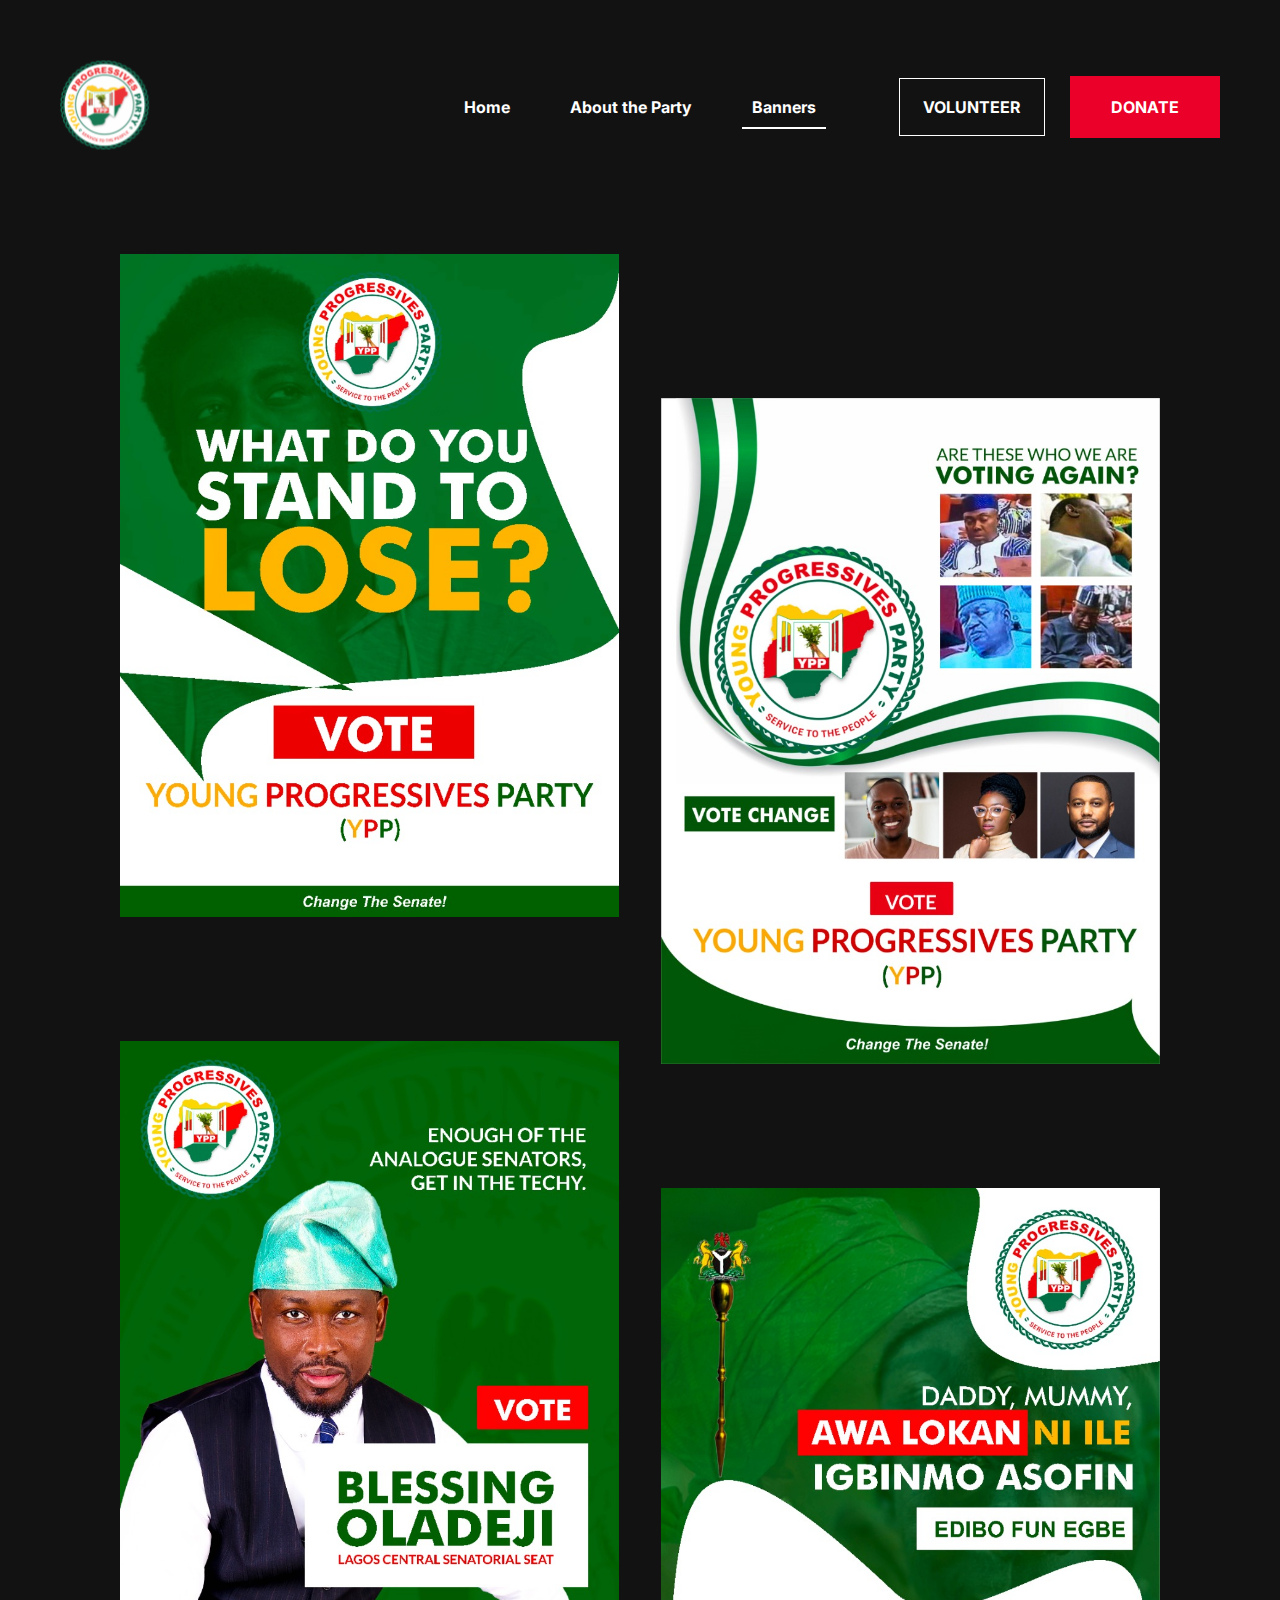
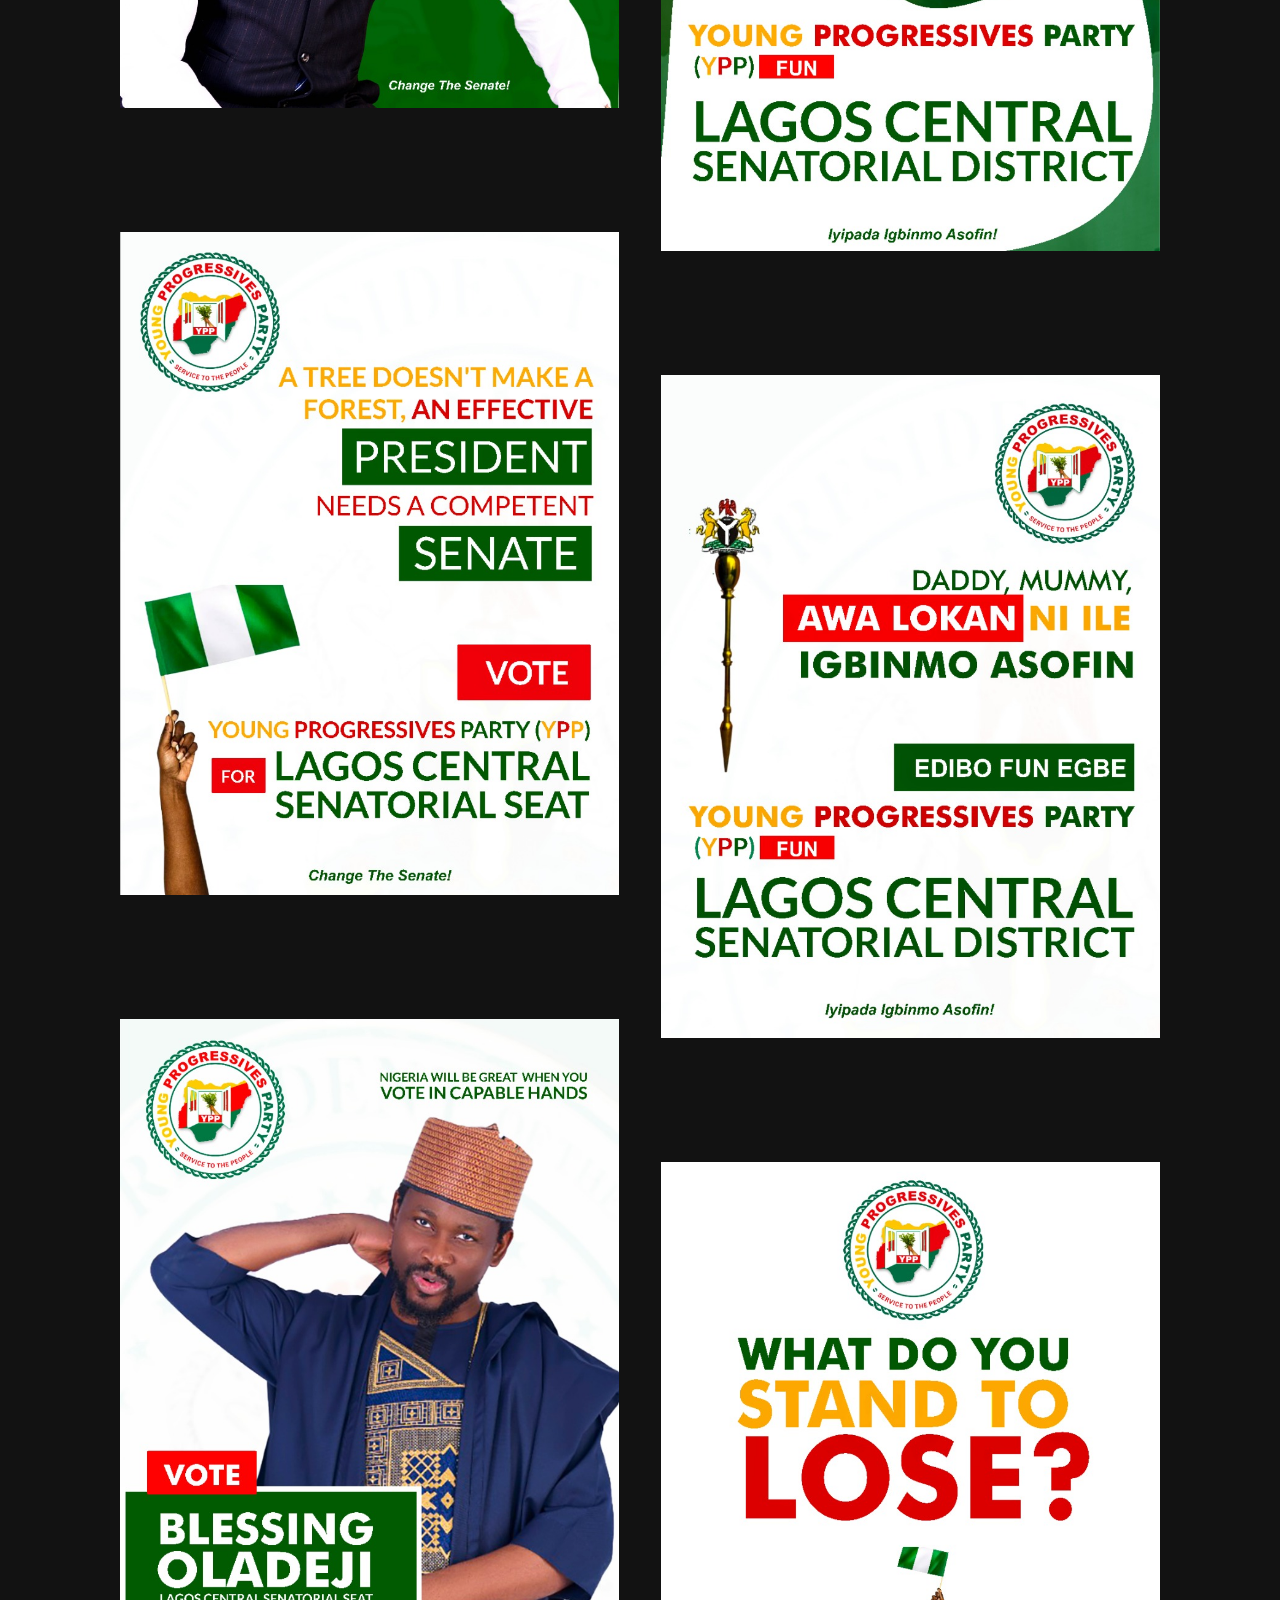
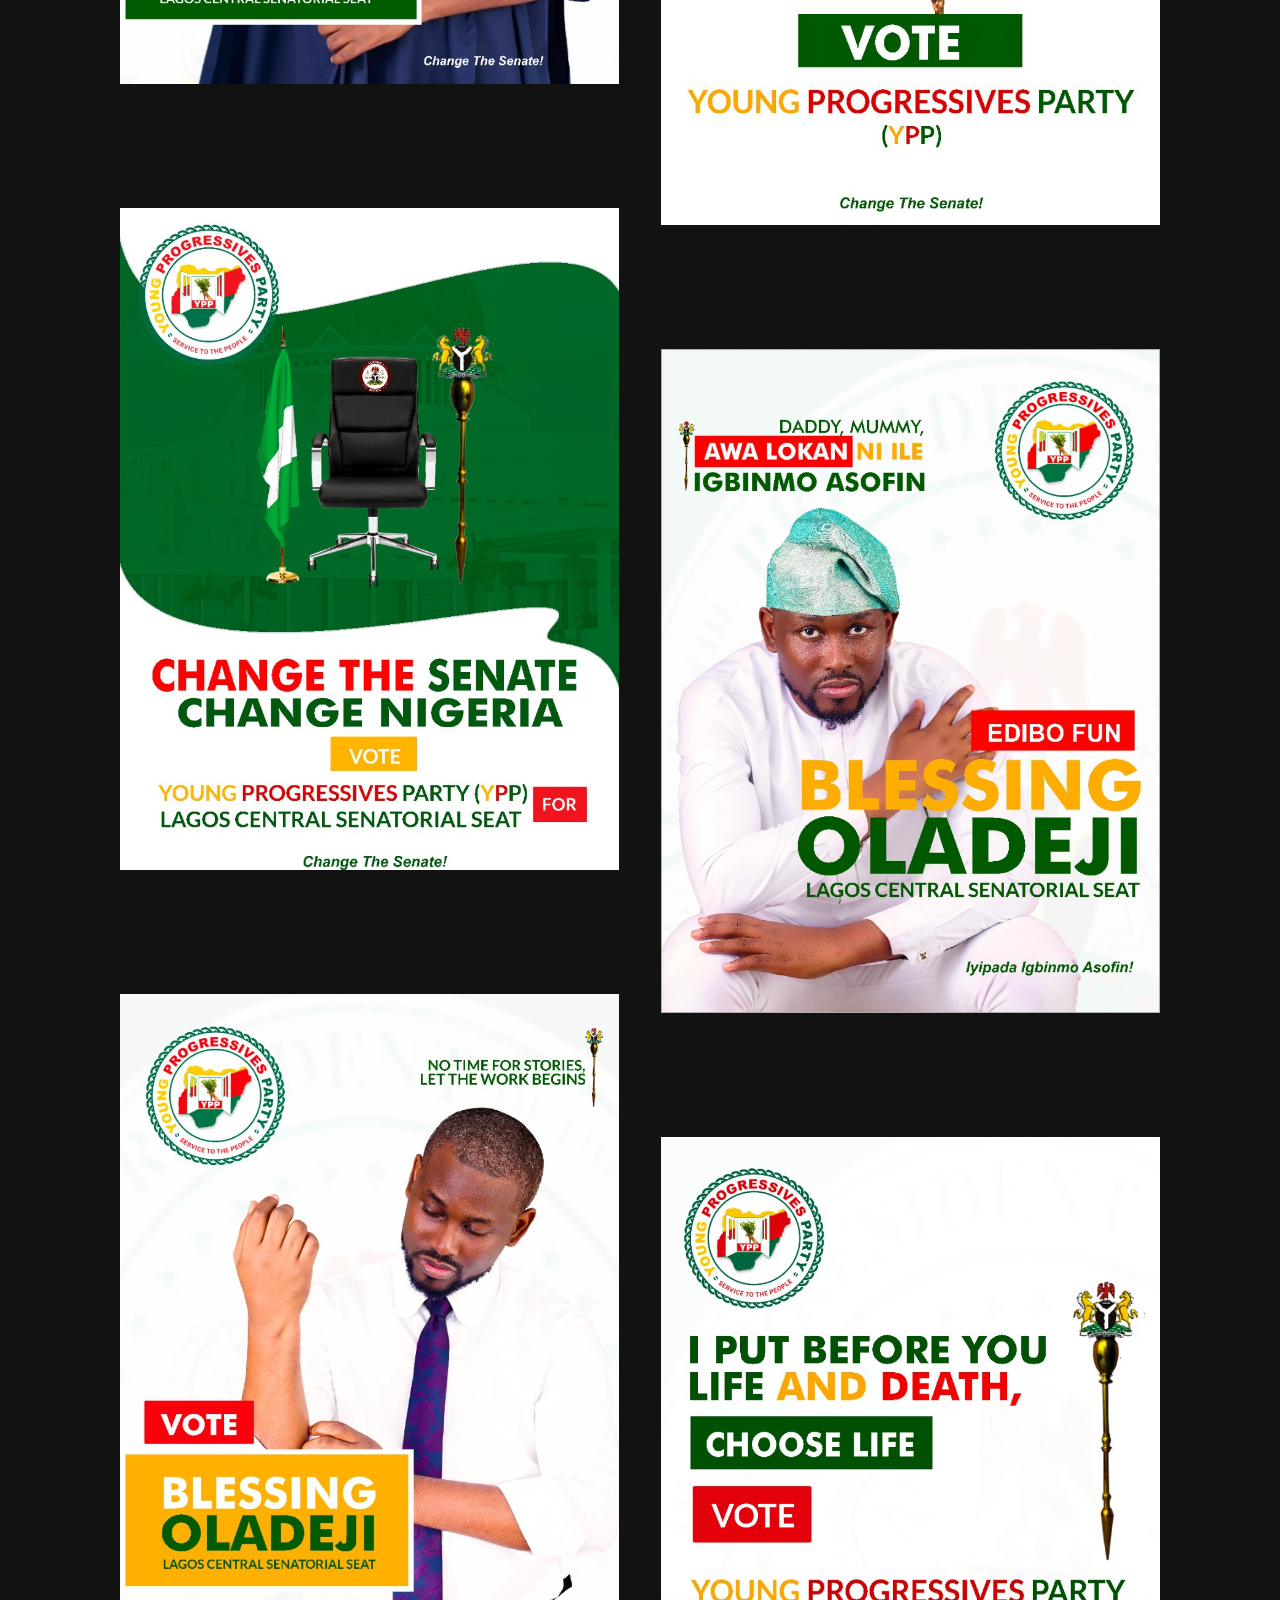
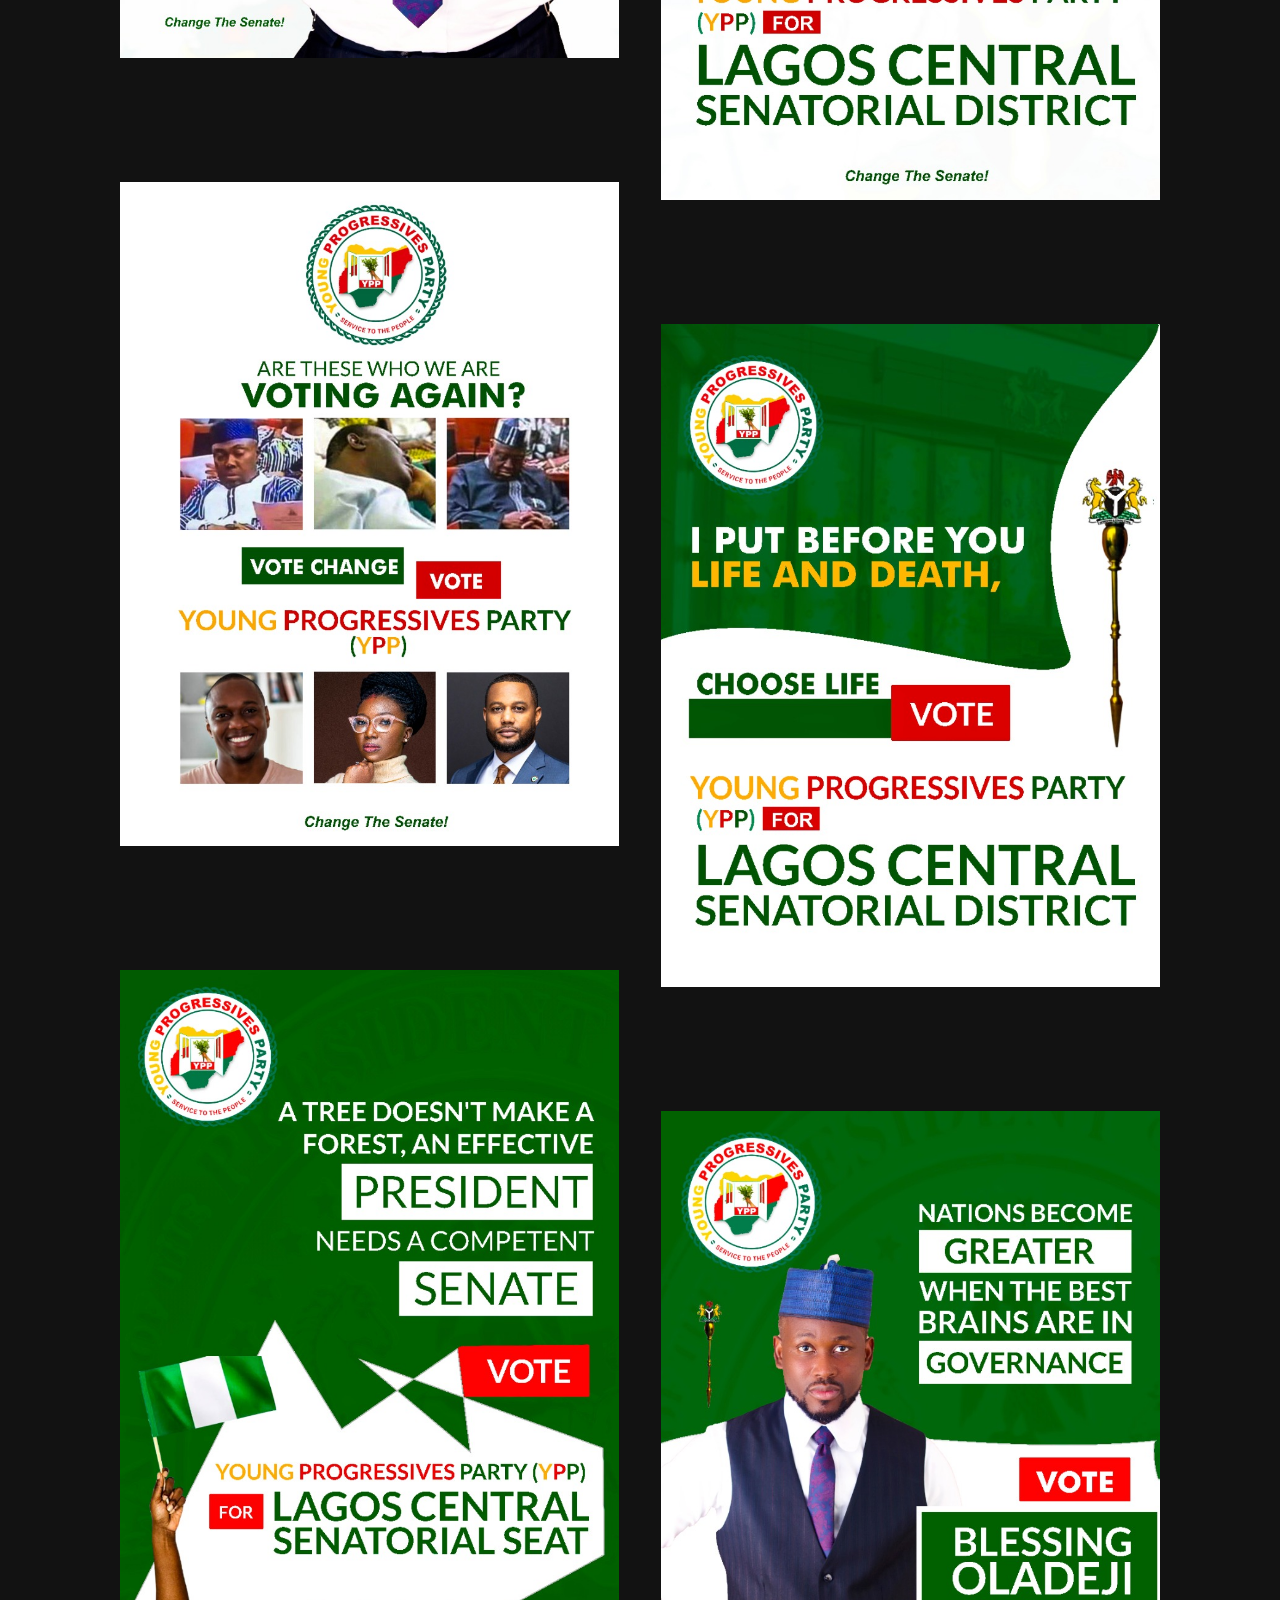
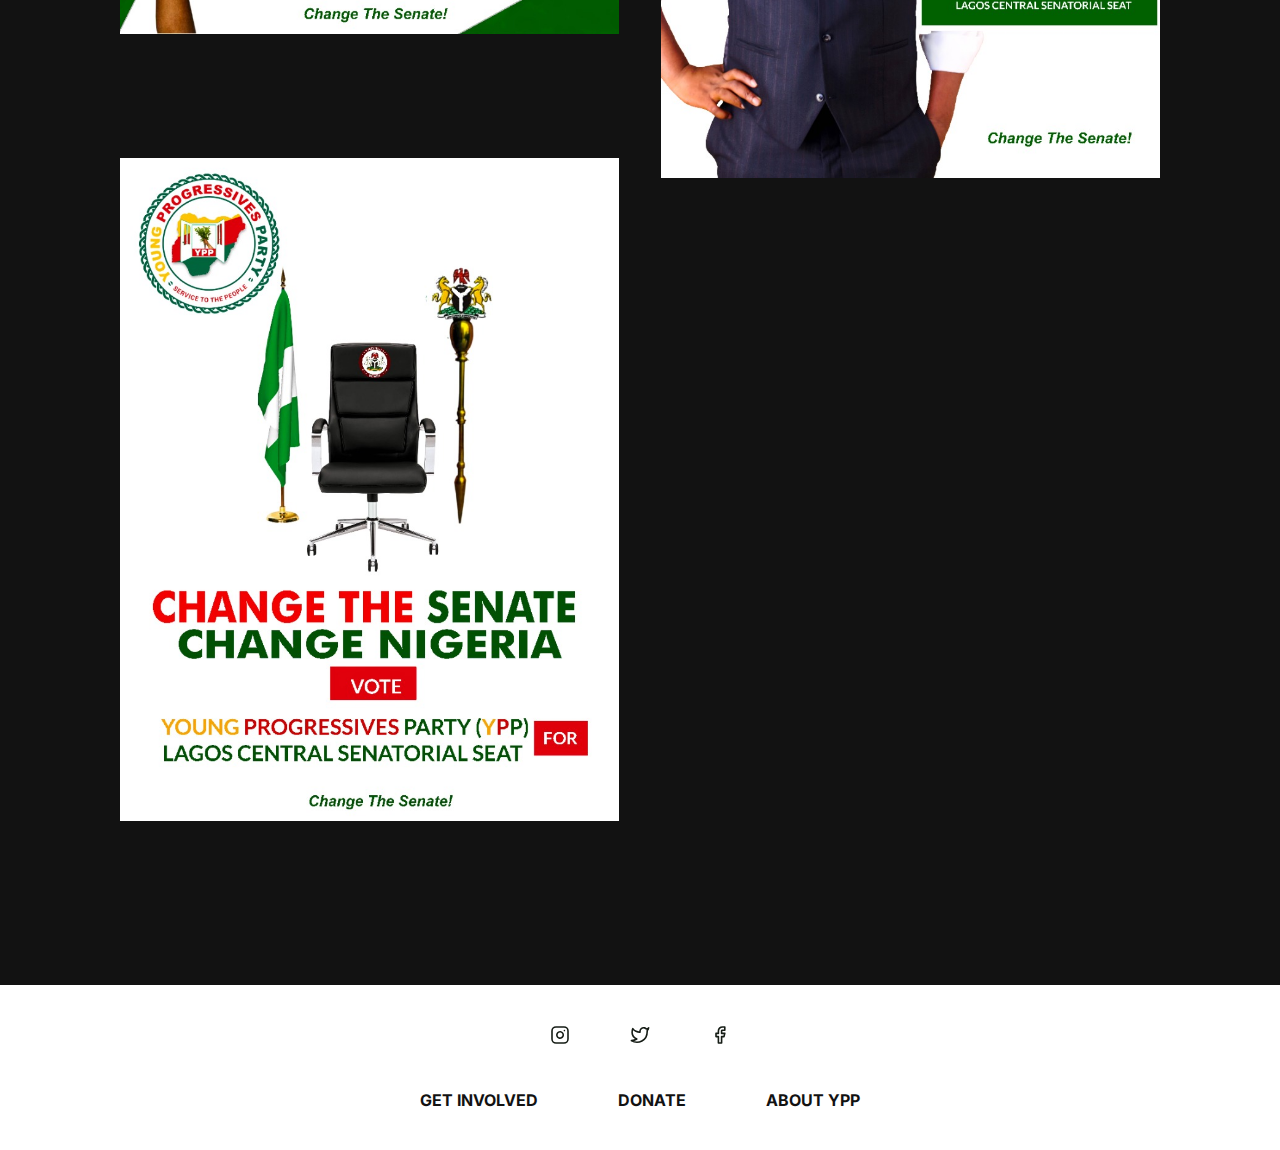
<file: banners.html>
<!DOCTYPE html>
<html lang="en">
  <head>
    <meta charset="UTF-8" />
    <meta http-equiv="X-UA-Compatible" content="IE=edge" />
    <meta name="viewport" content="width=device-width, initial-scale=1.0" />
    <title>Political Website</title>
    <link rel="preconnect" href="https://fonts.googleapis.com" />
    <link rel="preconnect" href="https://fonts.gstatic.com" crossorigin />
    <link
      href="https://fonts.googleapis.com/css2?family=
                            Inter:wght@300;400;500;600;700;800;900&family=Poppins:wght@400;500;600;700;800;900&display=swap"
      rel="stylesheet"
    />
    <link
      rel="stylesheet"
      href="https://cdnjs.cloudflare.com/ajax/libs/font-awesome/4.7.0/css/font-awesome.min.css"
    />
    <link rel="stylesheet" href="./footer.css" />
    <link href="header.css" rel="stylesheet" type="text/css" />
    <link rel="stylesheet" href="./gallery.css" />
    <link rel="stylesheet" href="./globals.css" />
  </head>
  <body>
    <header id="head">
      <nav>
        <a href="/"><img src="./images/party logo.svg" alt="YPP" /></a>

        <div class="words" id="wordlinks">
          <a class="nav-link" href="/">Home</a>
          <a class="nav-link" href="#">About the Party </a>
          <a class="nav-link current" href="./banners.html">Banners</a>
          <button class="volunteerbtn">Volunteer</button>
        </div>

        <div class="icons">
          <button class="volunteerbtn btn">Volunteer</button>
          <a href="https://paystack.com/pay/ypp-collection" target="_blank">
            <button type="submit " class="btn">Donate</button>
          </a>
          <button class="menu-btn open">
            <img src="./icons/menu.svg" alt="Open menu" />
          </button>
        </div>

        <section class="dropdown">
          <button class="menu-btn close">
            <img src="./icons/Close.svg" alt="Close menu" />
          </button>
          <a class="dropdown-link current" href="/">Home</a>
          <a class="dropdown-link" href="#">About the Party </a>
          <a class="dropdown-link" href="./banners.html">Banners</a>
          <button class="volunteerbtn btn">Volunteer</button>
          <a
            href="https://paystack.com/pay/ypp-collection"
            target="_blank"
            class="donate-btn"
          >
            <button class="btn">Donate</button>
          </a>
        </section>
      </nav>
    </header>

    <section class="banners">
      <div class="left">
        <img src="./images/gallery/1.jpeg" alt="Banner" />
        <img src="./images/gallery/15.jpeg" alt="Banner" />
        <img src="./images/gallery/5.jpeg" alt="Banner" />
        <img src="./images/gallery/17.jpeg" alt="Banner" />
        <img src="./images/gallery/3.jpeg" alt="Banner" />
        <img src="./images/gallery/16.jpeg" alt="Banner" />
        <img src="./images/gallery/7.jpeg" alt="Banner" />
        <img src="./images/gallery/9.jpeg" alt="Banner" />
        <img src="./images/gallery/11.jpeg" alt="Banner" />
      </div>
      <div class="right">
        <img src="./images/gallery/2.jpeg" alt="" />
        <img src="./images/gallery/4.jpeg" alt="Banner" />
        <img src="./images/gallery/6.jpeg" alt="Banner" />
        <img src="./images/gallery/8.jpeg" alt="Banner" />
        <img src="./images/gallery/18.jpeg" alt="Banner" />
        <img src="./images/gallery/12.jpeg" alt="Banner" />
        <img src="./images/gallery/10.jpeg" alt="Banner" />
        <img src="./images/gallery/19.jpeg" alt="Banner" />
      </div>
    </section>

    <footer>
      <div class="socials">
        <img src="./icons/instagram green.svg" alt="instagramicon" />
        <img src="./icons/twitter green.svg" alt="twittericon" />
        <img src="./icons/facebook  green.svg" alt="facbookicon" />
      </div>

      <div class="endtexts">
        <p>GET INVOLVED</p>
        <p>DONATE</p>
        <p>ABOUT YPP</p>
      </div>
    </footer>

    <script src="./script.js"></script>
  </body>
</html>
</file>
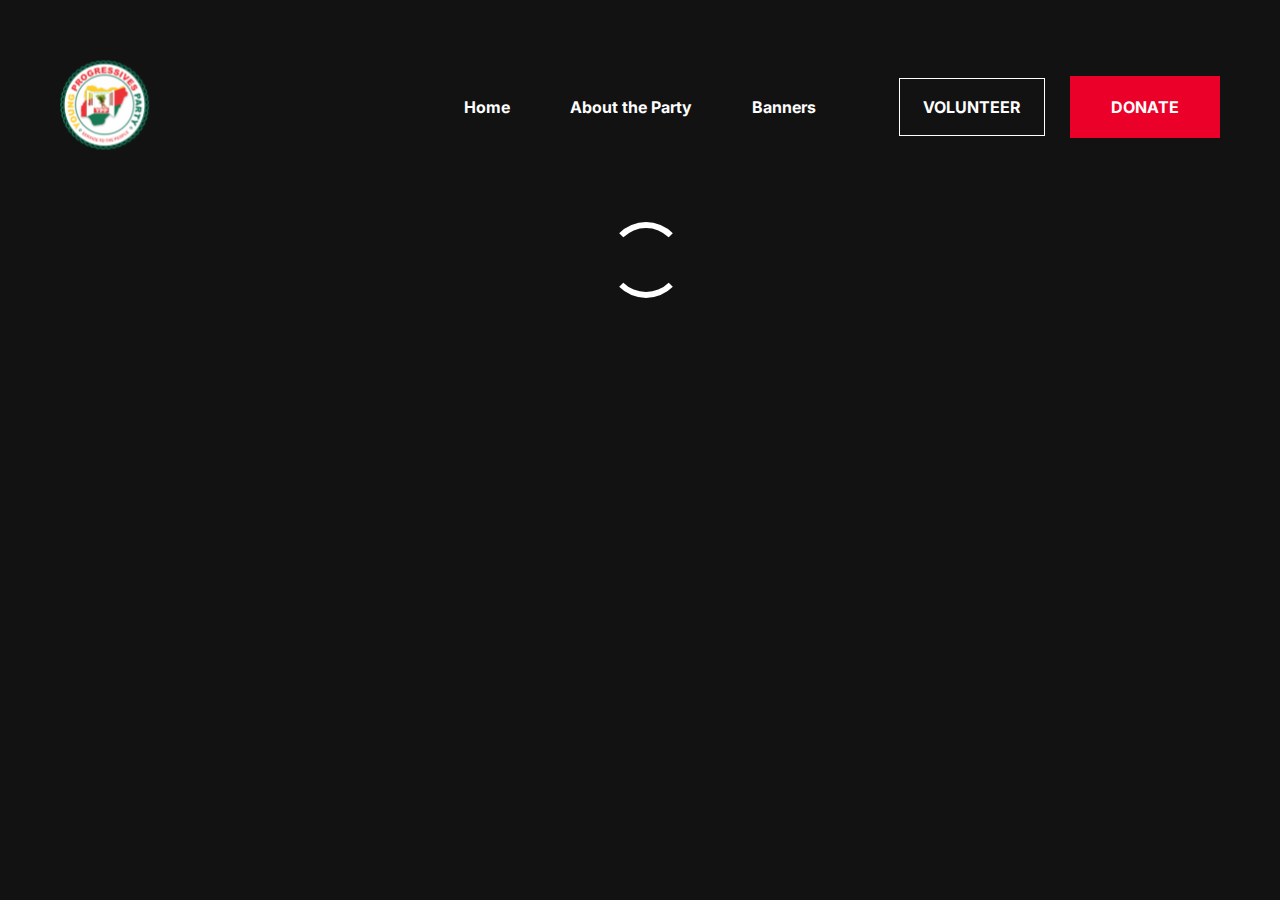
<file: donations.html>
<!DOCTYPE html>
<html lang="en">
  <head>
    <meta charset="UTF-8" />
    <meta http-equiv="X-UA-Compatible" content="IE=edge" />
    <meta name="viewport" content="width=device-width, initial-scale=1.0" />
    <title>Political Website</title>
    <link rel="preconnect" href="https://fonts.googleapis.com" />
    <link rel="preconnect" href="https://fonts.gstatic.com" crossorigin />
    <link
      href="https://fonts.googleapis.com/css2?family=Inter:wght@300;400;500;600&family=Poppins:ital,wght@0,600;0,700;0,800;1,700&display=swap"
      rel="stylesheet"
    />
    <link
      rel="stylesheet"
      href="https://cdnjs.cloudflare.com/ajax/libs/font-awesome/4.7.0/css/font-awesome.min.css"
    />
    <link rel="stylesheet" href="./css/footer.css" />
    <link href="./css/header.css" rel="stylesheet" type="text/css" />
    <link rel="stylesheet" href="./css/gallery.css" />
    <link rel="stylesheet" href="./css/globals.css" />
    <link rel="stylesheet" href="./css/donations.css" />
  </head>
  <body>
    <header id="head">
      <nav>
        <a href="/"><img src="./images/party logo.svg" alt="YPP" /></a>

        <div class="words" id="wordlinks">
          <a class="nav-link" href="/">Home</a>
          <a class="nav-link" href="#">About the Party </a>
          <a class="nav-link" href="./banners.html">Banners</a>
          <button class="volunteerbtn">Volunteer</button>
        </div>

        <div class="icons">
          <button class="volunteerbtn btn">Volunteer</button>
          <a
            href="https://paystack.com/pay/ypp-lagos-central-donation_test_1657802359644"
            target="_blank"
          >
            <button type="submit " class="btn">Donate</button>
          </a>
          <button class="menu-btn open">
            <img src="./icons/menu.svg" alt="Open menu" />
          </button>
        </div>

        <section class="dropdown">
          <button class="menu-btn close">
            <img src="./icons/Close.svg" alt="Close menu" />
          </button>
          <a class="dropdown-link" href="/">Home</a>
          <a class="dropdown-link" href="#">About the Party </a>
          <a class="dropdown-link" href="./banners.html">Banners</a>
          <button class="volunteerbtn btn">Volunteer</button>
          <a
            href="https://paystack.com/pay/ypp-lagos-central-donation_test_1657802359644"
            target="_blank"
            class="donate-btn"
          >
            <button class="btn">Donate</button>
          </a>
        </section>
      </nav>
    </header>
    <div class="loading">
      <div class="lds-dual-ring"></div>
    </div>
    <section class="donations-container">
      <h3 class="donate-header">Donation history</h3>
      <p class="donations-count"></p>

      <table class="donations-table">
        <thead>
          <tr>
            <th>Name</th>
            <th>Amount</th>
            <th>Bank</th>
            <th>Channel</th>
            <th>Date</th>
          </tr>
        </thead>
        <tbody></tbody>
      </table>
    </section>

    <footer>
      <div class="socials">
        <img src="./icons/instagram green.svg" alt="instagramicon" />
        <img src="./icons/twitter green.svg" alt="twittericon" />
        <img src="./icons/facebook  green.svg" alt="facbookicon" />
      </div>

      <div class="endtexts">
        <p>GET INVOLVED</p>
        <p>DONATE</p>
        <p>ABOUT YPP</p>
      </div>
    </footer>

    <script src="./js/script.js" type="module"></script>
    <script src="./js/donations.js" type="module"></script>
  </body>
</html>
</file>
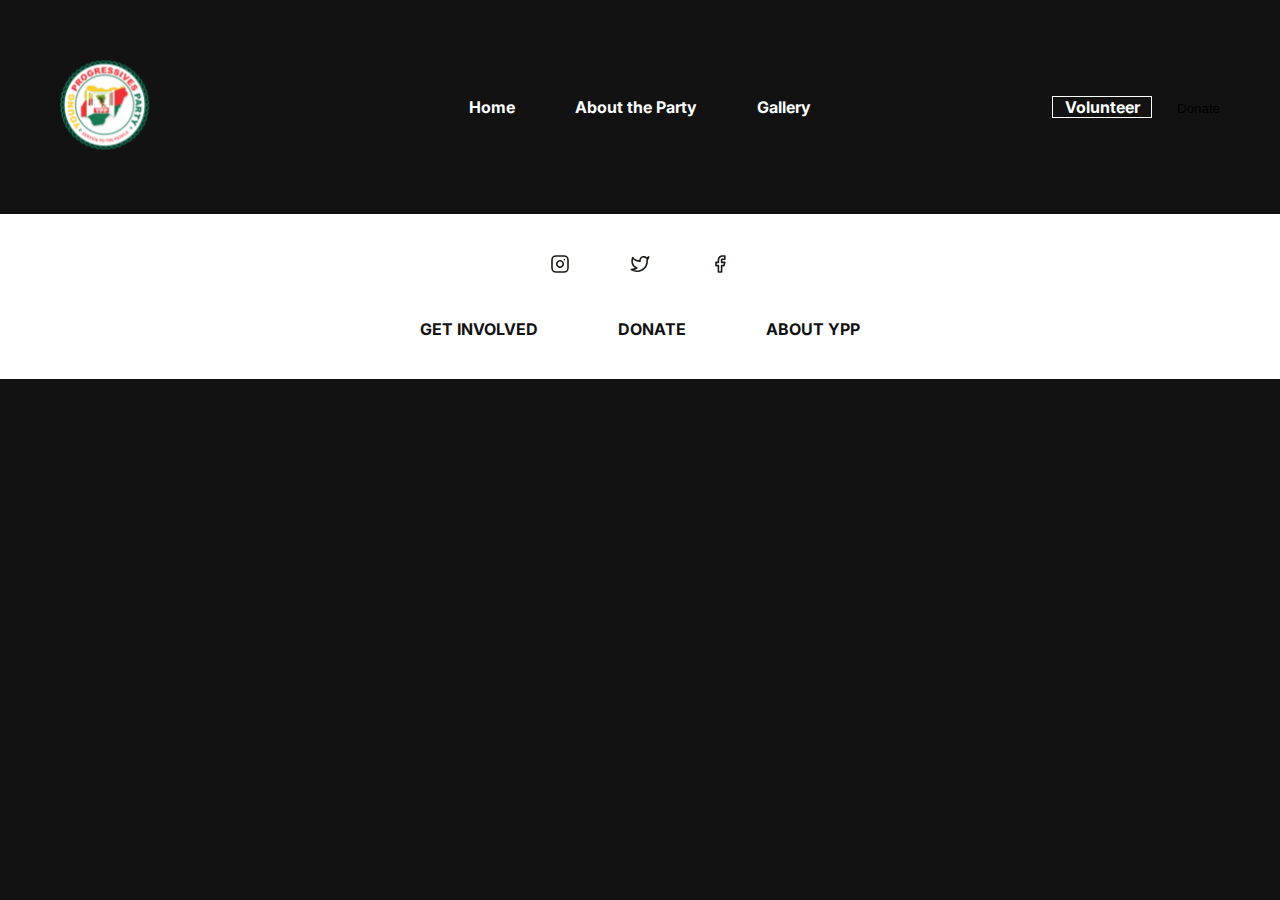
<file: gallery.html>
<!DOCTYPE html>
<html lang="en">
  <head>
    <meta charset="UTF-8" />
    <meta http-equiv="X-UA-Compatible" content="IE=edge" />
    <meta name="viewport" content="width=device-width, initial-scale=1.0" />
    <title>Political Website</title>
    <link rel="preconnect" href="https://fonts.googleapis.com" />
    <link rel="preconnect" href="https://fonts.gstatic.com" crossorigin />
    <link
      href="https://fonts.googleapis.com/css2?family=
                            Inter:wght@300;400;500;600;700;800;900&family=Poppins:wght@400;500;600;700;800;900&display=swap"
      rel="stylesheet"
    />
    <link
      rel="stylesheet"
      href="https://cdnjs.cloudflare.com/ajax/libs/font-awesome/4.7.0/css/font-awesome.min.css"
    />
    <link rel="stylesheet" href="./footer.css" />
    <link href="header.css" rel="stylesheet" type="text/css" />
    <link rel="stylesheet" href="./gallery.css" />
    <link rel="stylesheet" href="./globals.css" />
  </head>
  <body>
    <header id="head">
      <nav>
        <a href="/"><img src="./images/party logo.svg" alt="YPP" /></a>

        <div class="words" id="wordlinks">
          <a class="nav-link" href="/">Home</a>
          <a class="nav-link" href="#">About the Party </a>
          <a class="nav-link" href="./gallery.html">Gallery</a>
          <button class="volunteerbtn">Volunteer</button>
        </div>

        <div class="icons">
          <!-- <img src="./icons/instagram white.svg" alt="instagramicon">
                    <img src="./icons/twitter white.svg" alt="twittericon">
                    <img src="./icons/facebook white.svg" alt="facbookicon">-->

          <button class="volunteerbtn">Volunteer</button>
          <a href="https://paystack.com/pay/ypp-collection" target="_blank">
            <button type="submit">Donate</button>
          </a>
        </div>

        <a href="javascript:void(0);" class="icon" onclick="myFunction()">
          <i class="fa fa-bars"></i>
        </a>
      </nav>
    </header>

    <footer>
      <div class="socials">
        <img src="./icons/instagram green.svg" alt="instagramicon" />
        <img src="./icons/twitter green.svg" alt="twittericon" />
        <img src="./icons/facebook  green.svg" alt="facbookicon" />
      </div>

      <div class="endtexts">
        <p>GET INVOLVED</p>
        <p>DONATE</p>
        <p>ABOUT YPP</p>
      </div>
    </footer>

    <script src="script.js"></script>
  </body>
</html>
</file>
<file: footer.css>
* {
  padding: 0;
  margin: 0;
  box-sizing: border-box;
}

footer {
  padding-top: 40px;
  padding-bottom: 40px;
  margin: 0px auto;
  align-items: center;
  justify-content: center;
  display: flex;
  background: white;
  flex-direction: column;
}

.socials {
  display: flex;
  margin: 0 auto 45px auto;
  justify-content: space-between;
  gap: 60px;
}

.socials img {
  width: 20px;
  height: 20px;
  cursor: pointer;
}

.endtexts {
  display: flex;
  /* padding: 10px; */
  /* margin: auto;
    justify-items: space-around;
    align-items: center; */
}

.endtexts p {
  padding: 0 40px;
  font-size: 16px;
  font-family: "Inter", sans-serif;
  font-weight: 700;
  color: #121212;
  cursor: pointer;
}

@media (min-width: 361px) and (max-width: 800px) {
  .socials .fa {
    padding: 20px 20px;
    font-size: 16px;
    -webkit-text-stroke: 1px #121212;
    color: transparent;
    cursor: pointer;
  }

  .endtexts p {
    padding: 0 20px;
    font-size: 14px;
    font-family: "Inter", sans-serif;
    font-weight: 700;
    color: #121212;
    cursor: pointer;
  }
}

@media (min-width: 280px) and (max-width: 361px) {
  .endtexts p {
    padding: 0 10px;
    font-size: 14px;
    font-family: "Inter", sans-serif;
    font-weight: 700;
    color: #121212;
    cursor: pointer;
  }
}
</file>
<file: header.css>
* {
  margin: 0;
  padding: 0;
  box-sizing: border-box;
}

header {
  position: relative;
}

nav {
  /* background-color: red; */
  align-items: center;
  justify-content: space-between;
  /* width: 100%;
    flex-direction: column; */
  display: flex;
  padding: 50px;
  position: relative;
}

.nav-link:hover {
  transition: 1s ease-out;
  color: #121212;
  background-color: white;
  padding: 16px;
  border-radius: 3px;
}

nav img {
  height: 90px;
  width: 90px;
}

@media screen and (max-width: 640px) {
  nav img {
    height: 64px;
    width: 64px;
  }
}

.menu-btn {
  display: none;
}

.words {
  display: flex;
  margin: auto;
  /* justify-content: center;
  align-items: center; */
  gap: 40px;
  position: absolute;
  top: 50%;
  left: 50%;
  transform: translate(-50%, -50%);
}
.dropdown {
  display: none;
}
@media screen and (max-width: 1200px) {
  .words {
    display: none;
  }
  .menu-btn {
    display: block;
  }
  .menu-btn img {
    height: 40px;
    width: 40px;
  }
  .dropdown {
    display: flex;
    flex-direction: column;
    align-items: flex-start;
    position: fixed;
    width: 100%;
    max-width: 400px;
    bottom: 0;
    right: 0;
    top: 0;
    background: white;
    width: 100%;
    height: 100%;
    z-index: 183838;
    box-shadow: 0 10px 15px -3px #0000001a, 0 4px 6px -4px #0000001a;
    padding: 96px 40px;
    right: -400px;
    transition: 1s;
  }

  .dropdown a,
  .dropdown .volunteerbtn {
    color: #343434;
    display: block;
    font-size: 20px;
    margin: 14px 0;
    padding: 12px;
    width: 100%;
    text-align: left;
  }

  .dropdown .btn {
    border: 1px solid #121212;
    text-align: center;
    font-size: 16px;
    padding: 16px;
    font-weight: 600;
    width: 100%;
  }

  .close {
    position: absolute;
    top: 40px;
    right: 40px;
  }

  .close img {
    height: 32px;
    width: 32px;
  }
  .dropdown .donate-btn {
    padding: 0;
  }
  .dropdown .donate-btn button {
    background: #ea0028;
    border: none;
    color: white;
  }
}

/* .icons button {
  width: 100px;
  text-align: center;
  padding: 12px;
  background-color: #ea0028;
  border: 1px solid #ea0028;
  color: white;
  font-family: "Inter", sans-serif;
  font-size: 16px;
  font-weight: 700;
} */

.headbtn {
  width: 255px;
  background-color: #ea0028;
  border: 1px solid #ea0028;
  color: white;
  font-family: "Inter", sans-serif;
  text-align: center;
  display: flex;
  justify-content: center;
  align-items: center;
  margin: 25px auto;
  padding: 15px;
  font-size: 16px;
  font-weight: 700;
}

.icons .btn {
  width: 100px;
  background-color: #ea0028;
  border: 3px solid #ea0028;
  color: white;
  font-family: "Inter", sans-serif;
  text-align: center;
  display: flex;
  justify-content: center;
  align-items: center;
  /* margin: 25px auto; */
  padding: 18px 72px;
  font-size: 16px;
  font-weight: 700;
  text-transform: uppercase;
}

@media screen and (max-width: 800px) {
  .icons .btn {
    font-size: 14px;
    padding: 14px 64px;
  }
}
.words .volunteerbtn {
  width: 100px;
  background-color: transparent;
  border: 1px solid #ea0028;
  color: white;
  font-family: "Inter", sans-serif;
  text-align: center;
  display: flex;
  justify-content: center;
  align-items: center;
  /* margin: 25px auto; */
  padding: 10px;
  font-size: 16px;
  font-weight: 700;
  display: none;
}

.icons .volunteerbtn {
  width: 100px;
  background-color: transparent;
  border: 1px solid white;
  color: white;
  font-family: "Inter", sans-serif;
  text-align: center;
  display: flex;
  justify-content: center;
  align-items: center;
  /* margin: 25px auto; */
  /* padding: 10px; */
  font-size: 16px;
  font-weight: 700;
}

a {
  padding: 10px;
  justify-content: space-around;
  text-decoration: none;
  color: white;
  display: block;
  text-align: center;
  font-family: "Inter", sans-serif;
  font-size: 16px;
  font-weight: 700;
}

.icon {
  display: none;
  cursor: pointer;
  position: absolute;
  right: 0;
}

.icons {
  /* margin-right: 50px; */
  /* position: absolute; */
  right: 0;
  gap: 15px;
  display: flex;
  align-items: center;
  justify-content: center;
}

.heroimage {
  width: 100%;
  min-height: 100vh;
  height: 100%;
  position: absolute;
  top: 0;
  z-index: -1;
  background: #121212;
}

/* .icons img {
  justify-content: space-around;
  fill: white;
  width: 18px;
  height: 18px;
} */

header h2 {
  margin: 24px auto 24px auto;
  text-align: center;
  align-items: center;
  justify-content: center;
  font-family: "Poppins", sans-serif;
  font-weight: 900;
  width: 85%;
  font-size: 96px;
  color: white;
  line-height: 145px;
  max-width: 1102px;
}

header h4 {
  font-size: 22px;
  color: white;
  text-align: center;
  font-family: "Inter", sans-serif;
  font-weight: 500;
  width: 35%;
  margin: auto;
  line-height: 35.42px;
}

h2 .change {
  -webkit-text-stroke: white 3px;
  color: transparent;
}

.nav-link.current {
  position: relative;
}

.current:after {
  content: "";
  position: absolute;
  top: 100%;
  left: 0;
  background: white;
  width: 100%;
  height: 2px;
}

header {
  overflow: hidden;
  min-height: 100vh;
}

@media (max-width: 900px) and (min-width: 280px) {
  nav {
    /* background-color: red; */
    align-items: center;
    justify-content: space-between;
    /* width: 100%;
      flex-direction: column; */
    display: flex;
    padding: 15px;
    /* position: relative; */
  }

  .icon {
    display: block;
    cursor: pointer;
    /* position: absolute; */
    right: 0;
    font-size: 20px;
    /* color: #121212; */
  }

  .words {
    position: fixed;
    /* right: 100%; */
    top: 160px;
    gap: 0;
    flex-direction: column;
    background-color: white;
    width: 50%;
    /* text-align: center; */
    /* transition: 0.3s; */
    margin-left: 40em;
    /* display: block; */
    /* justify-content: left;
    align-items: center; */
    /* display: none; */
  }

  .words.active {
    position: fixed;
    margin-left: 6em;
    top: 160px;
    --tw-bg-opacity: 1;
    background-color: rgb(255 255 255 / var(--tw-bg-opacity));
    transition: 0.08s ease-in-out;
    border-radius: 5px;
    padding: 10px 0px;
  }

  .words .volunteerbtn {
    width: 180px;
    background-color: #ea0028;
    border: 1px solid #ea0028;
    color: white;
    font-family: "Inter", sans-serif;
    text-align: center;
    display: flex;
    justify-content: center;
    align-items: center;
    margin: 10px auto;
    padding: 10px;
    font-size: 16px;
    font-weight: 700;
    border-radius: 5px;
  }

  .icons .volunteerbtn {
    display: none;
  }

  nav.active .icon {
    position: absolute;
    right: 0;
    top: 0;
  }

  .words.active a {
    display: block;
    text-align: left;
  }

  .nav-link {
    text-align: left;
    color: #121212;
  }

  .heroimage {
    position: absolute;
    width: 1487.13px;
    height: 928px;
    left: -547px;
    top: 0px;
    background: #121212;

    /* overflow:-moz-hidden-unscrollable; */
  }

  .nav-link:hover {
    transition: 0.01s ease-out;
    color: #121212;
    background-color: rgb(247, 216, 216);
    padding: 10px;
    border-radius: 0px;
    /* box-shadow: -1px -1px grey; */
    border: #ea0028 solid 0.51px;
  }

  /* .icons img {
    display: none;
  } */

  header h2 {
    margin: 40px auto 0 auto;
    text-align: center;
    align-items: center;
    justify-content: center;
    font-family: "Poppins", sans-serif;
    font-weight: 700;
    /* width: 385px;
        height: 183px; */
    /* left: 21px;
        top: 211px;         */
    font-size: 64px;
    color: white;

    /* position: absolute; */
    line-height: 80px;
  }

  header h4 {
    font-size: 20px;
    color: white;
    text-align: center;
    font-family: "Inter", sans-serif;
    font-weight: 500;
    width: 95%;
    margin: 20px auto;
    line-height: 35.42px;
  }

  .headbtn {
    width: 255px;
    background-color: #ea0028;
    border: 1px solid #ea0028;
    color: white;
    font-family: "Inter", sans-serif;
    text-align: center;
    display: flex;
    justify-content: center;
    align-items: center;
    margin: 25px auto 25px auto;
    padding: 14px;
    font-size: 16px;
    font-weight: 700;
  }

  a {
    padding: 10px;
    justify-content: space-around;
    text-decoration: none;
    color: white;
    display: block;
    text-align: center;
    font-family: "Inter", sans-serif;
    font-size: 16px;
    font-weight: 700;
  }

  .icons {
    /* margin-right: 50px;
    position: absolute; */
    right: 0;
    gap: 10px;
    /* display: flex; */
    /* cursor: pointer; */
  }

  .icons .volunteerbtn {
    display: none;
  }

  h2 .change {
    -webkit-text-stroke: white 2px;
    color: transparent;
  }
}

@media (min-width: 900px) and (max-width: 1120px) {
  .heroimage {
    width: 100%;
    height: 654px;
    position: absolute;
    top: 0;
    z-index: -1;
    background: #121212;
  }

  header h2 {
    margin: 45px auto 0 auto;
    text-align: center;
    align-items: center;
    justify-content: center;
    font-family: "Poppins", sans-serif;
    font-weight: 900;
    width: 95%;
    font-size: 70px;
    color: white;
    line-height: 120px;
  }

  header h4 {
    font-size: 22px;
    color: white;
    text-align: center;
    font-family: "Inter", sans-serif;
    font-weight: 500;
    width: 47%;
    margin: auto;
    line-height: 35.42px;
  }
}

@media (min-width: 750px) and (max-width: 870px) {
  .words.active {
    position: fixed;
    width: 230px;
    margin-left: 23em;
    top: 160px;
    --tw-bg-opacity: 1;
    background-color: rgb(255 255 255 / var(--tw-bg-opacity));
    transition: 0.08s ease-in-out;
    border-radius: 5px;
    padding: 10px 0px;
  }

  .words {
    position: fixed;
    /* right: 100%; */
    top: 160px;
    gap: 0;
    flex-direction: column;
    background-color: white;
    width: 50%;
    /* text-align: center; */
    /* transition: 0.3s; */
    margin-left: 60em;
    /* display: block; */
    /* display: none; */
  }
}

@media (max-width: 780px) {
  header h2 {
    font-size: 48px;
    line-height: 60px;
  }
}
</file>
<file: gallery.css>
body {
  background: #121212;
}

header {
  min-height: unset;
}

.banners {
  display: flex;
  padding: 40px 120px;
  max-width: 1440px;
  margin: 0 auto;
  justify-content: space-between;
}

.banners img {
  width: 100%;
  margin-bottom: 120px;
}

.left,
.right {
  width: 48%;
}

.right {
  margin-top: 144px;
}

@media screen and (max-width: 1200px) {
  .banners {
    padding: 20px 80px;
  }

  .banners img {
    margin-bottom: 80px;
  }
  .right {
    margin-top: 72px;
  }
}

@media screen and (max-width: 640px) {
  .banners {
    padding: 20px 32px;
  }
  .banners img {
    margin-bottom: 40px;
  }
  .right {
    margin-top: 56px;
  }
}

@media screen and (max-width: 440px) {
  .banners {
    padding: 20px 16px;
    flex-direction: column;
  }

  .banners img {
    margin-bottom: 40px;
  }
  .left,
  .right {
    margin-top: 0px;
    width: 100%;
  }
}
</file>
<file: globals.css>
a {
  text-decoration: none;
}

button {
  cursor: pointer;
  background: none;
  outline: none;
  border: none;
}
</file>
<file: css/footer.css>
* {
  padding: 0;
  margin: 0;
  box-sizing: border-box;
}

footer {
  padding-top: 40px;
  padding-bottom: 40px;
  margin: 0px auto;
  align-items: center;
  justify-content: center;
  display: flex;
  background: white;
  flex-direction: column;
}

.socials {
  display: flex;
  margin: 0 auto 45px auto;
  justify-content: space-between;
  gap: 60px;
}

.socials img {
  width: 20px;
  height: 20px;
  cursor: pointer;
}

.endtexts {
  display: flex;
  /* padding: 10px; */
  /* margin: auto;
    justify-items: space-around;
    align-items: center; */
}

.endtexts p {
  padding: 0 40px;
  font-size: 16px;
  font-family: "Inter", sans-serif;
  font-weight: 700;
  color: #121212;
  cursor: pointer;
}

@media (min-width: 361px) and (max-width: 800px) {
  .socials .fa {
    padding: 20px 20px;
    font-size: 16px;
    -webkit-text-stroke: 1px #121212;
    color: transparent;
    cursor: pointer;
  }

  .endtexts p {
    padding: 0 20px;
    font-size: 14px;
    font-family: "Inter", sans-serif;
    font-weight: 700;
    color: #121212;
    cursor: pointer;
  }
}

@media (min-width: 280px) and (max-width: 361px) {
  .endtexts p {
    padding: 0 10px;
    font-size: 14px;
    font-family: "Inter", sans-serif;
    font-weight: 700;
    color: #121212;
    cursor: pointer;
  }
}
</file>
<file: css/header.css>
* {
  margin: 0;
  padding: 0;
  box-sizing: border-box;
}

header {
  position: relative;
}

nav {
  /* background-color: red; */
  align-items: center;
  justify-content: space-between;
  /* width: 100%;
    flex-direction: column; */
  display: flex;
  padding: 50px;
  position: relative;
}

.nav-link:hover {
  transition: 1s ease-out;
  color: #121212;
  background-color: white;
  padding: 16px;
  border-radius: 3px;
}

nav img {
  height: 90px;
  width: 90px;
}

@media screen and (max-width: 640px) {
  nav img {
    height: 64px;
    width: 64px;
  }
}

.menu-btn {
  display: none;
}

.words {
  display: flex;
  margin: auto;
  /* justify-content: center;
  align-items: center; */
  gap: 40px;
  position: absolute;
  top: 50%;
  left: 50%;
  transform: translate(-50%, -50%);
}
.dropdown {
  display: none;
}
@media screen and (max-width: 1200px) {
  .words {
    display: none;
  }
  .menu-btn {
    display: block;
  }
  .menu-btn img {
    height: 40px;
    width: 40px;
  }
  .dropdown {
    display: flex;
    flex-direction: column;
    align-items: flex-start;
    position: fixed;
    width: 100%;
    max-width: 400px;
    bottom: 0;
    right: 0;
    top: 0;
    background: white;
    width: 100%;
    height: 100%;
    z-index: 183838;
    box-shadow: 0 10px 15px -3px #0000001a, 0 4px 6px -4px #0000001a;
    padding: 96px 40px;
    right: -400px;
    transition: 1s;
  }

  .dropdown a,
  .dropdown .volunteerbtn {
    color: #343434;
    display: block;
    font-size: 20px;
    margin: 14px 0;
    padding: 12px;
    width: 100%;
    text-align: left;
  }

  .dropdown .btn {
    border: 1px solid #121212;
    text-align: center;
    font-size: 16px;
    padding: 16px;
    font-weight: 600;
    width: 100%;
  }

  .close {
    position: absolute;
    top: 40px;
    right: 40px;
  }

  .close img {
    height: 32px;
    width: 32px;
  }
  .dropdown .donate-btn {
    padding: 0;
  }
  .dropdown .donate-btn button {
    background: #ea0028;
    border: none;
    color: white;
  }
}

/* .icons button {
  width: 100px;
  text-align: center;
  padding: 12px;
  background-color: #ea0028;
  border: 1px solid #ea0028;
  color: white;
  font-family: "Inter", sans-serif;
  font-size: 16px;
  font-weight: 700;
} */

.headbtn {
  width: 255px;
  background-color: #ea0028;
  border: 1px solid #ea0028;
  color: white;
  font-family: "Inter", sans-serif;
  text-align: center;
  display: flex;
  justify-content: center;
  align-items: center;
  margin: 25px auto;
  padding: 15px;
  font-size: 16px;
  font-weight: 700;
}

.icons .btn {
  width: 100px;
  background-color: #ea0028;
  border: 3px solid #ea0028;
  color: white;
  font-family: "Inter", sans-serif;
  text-align: center;
  display: flex;
  justify-content: center;
  align-items: center;
  /* margin: 25px auto; */
  padding: 18px 72px;
  font-size: 16px;
  font-weight: 700;
  text-transform: uppercase;
}

@media screen and (max-width: 800px) {
  .icons .btn {
    font-size: 14px;
    padding: 14px 64px;
  }
}
.words .volunteerbtn {
  width: 100px;
  background-color: transparent;
  border: 1px solid #ea0028;
  color: white;
  font-family: "Inter", sans-serif;
  text-align: center;
  display: flex;
  justify-content: center;
  align-items: center;
  /* margin: 25px auto; */
  padding: 10px;
  font-size: 16px;
  font-weight: 700;
  display: none;
}

.icons .volunteerbtn {
  width: 100px;
  background-color: transparent;
  border: 1px solid white;
  color: white;
  font-family: "Inter", sans-serif;
  text-align: center;
  display: flex;
  justify-content: center;
  align-items: center;
  /* margin: 25px auto; */
  /* padding: 10px; */
  font-size: 16px;
  font-weight: 700;
}

a {
  padding: 10px;
  justify-content: space-around;
  text-decoration: none;
  color: white;
  display: block;
  text-align: center;
  font-family: "Inter", sans-serif;
  font-size: 16px;
  font-weight: 700;
}

.icon {
  display: none;
  cursor: pointer;
  position: absolute;
  right: 0;
}

.icons {
  /* margin-right: 50px; */
  /* position: absolute; */
  right: 0;
  gap: 15px;
  display: flex;
  align-items: center;
  justify-content: center;
}

.heroimage {
  width: 100%;
  min-height: 100vh;
  height: 100%;
  position: absolute;
  top: 0;
  z-index: -1;
  background: #121212;
}

/* .icons img {
  justify-content: space-around;
  fill: white;
  width: 18px;
  height: 18px;
} */

header h2 {
  margin: 24px auto 24px auto;
  text-align: center;
  align-items: center;
  justify-content: center;
  font-family: "Poppins", sans-serif;
  font-weight: 900;
  width: 85%;
  font-size: 96px;
  color: white;
  line-height: 145px;
  max-width: 1102px;
}

header h4 {
  font-size: 22px;
  color: white;
  text-align: center;
  font-family: "Inter", sans-serif;
  font-weight: 500;
  width: 35%;
  margin: auto;
  line-height: 35.42px;
}

h2 .change {
  -webkit-text-stroke: white 3px;
  color: transparent;
}

.nav-link.current {
  position: relative;
}

.current:after {
  content: "";
  position: absolute;
  top: 100%;
  left: 0;
  background: white;
  width: 100%;
  height: 2px;
}

header {
  overflow: hidden;
  min-height: 100vh;
}

@media (max-width: 900px) and (min-width: 280px) {
  nav {
    /* background-color: red; */
    align-items: center;
    justify-content: space-between;
    /* width: 100%;
      flex-direction: column; */
    display: flex;
    padding: 15px;
    /* position: relative; */
  }

  .icon {
    display: block;
    cursor: pointer;
    /* position: absolute; */
    right: 0;
    font-size: 20px;
    /* color: #121212; */
  }

  .words {
    position: fixed;
    /* right: 100%; */
    top: 160px;
    gap: 0;
    flex-direction: column;
    background-color: white;
    width: 50%;
    /* text-align: center; */
    /* transition: 0.3s; */
    margin-left: 40em;
    /* display: block; */
    /* justify-content: left;
    align-items: center; */
    /* display: none; */
  }

  .words.active {
    position: fixed;
    margin-left: 6em;
    top: 160px;
    --tw-bg-opacity: 1;
    background-color: rgb(255 255 255 / var(--tw-bg-opacity));
    transition: 0.08s ease-in-out;
    border-radius: 5px;
    padding: 10px 0px;
  }

  .words .volunteerbtn {
    width: 180px;
    background-color: #ea0028;
    border: 1px solid #ea0028;
    color: white;
    font-family: "Inter", sans-serif;
    text-align: center;
    display: flex;
    justify-content: center;
    align-items: center;
    margin: 10px auto;
    padding: 10px;
    font-size: 16px;
    font-weight: 700;
    border-radius: 5px;
  }

  .icons .volunteerbtn {
    display: none;
  }

  nav.active .icon {
    position: absolute;
    right: 0;
    top: 0;
  }

  .words.active a {
    display: block;
    text-align: left;
  }

  .nav-link {
    text-align: left;
    color: #121212;
  }

  .heroimage {
    position: absolute;
    width: 1487.13px;
    height: 928px;
    left: -547px;
    top: 0px;
    background: #121212;

    /* overflow:-moz-hidden-unscrollable; */
  }

  .nav-link:hover {
    transition: 0.01s ease-out;
    color: #121212;
    background-color: rgb(247, 216, 216);
    padding: 10px;
    border-radius: 0px;
    /* box-shadow: -1px -1px grey; */
    border: #ea0028 solid 0.51px;
  }

  /* .icons img {
    display: none;
  } */

  header h2 {
    margin: 40px auto 0 auto;
    text-align: center;
    align-items: center;
    justify-content: center;
    font-family: "Poppins", sans-serif;
    font-weight: 700;
    /* width: 385px;
        height: 183px; */
    /* left: 21px;
        top: 211px;         */
    font-size: 64px;
    color: white;

    /* position: absolute; */
    line-height: 80px;
  }

  header h4 {
    font-size: 20px;
    color: white;
    text-align: center;
    font-family: "Inter", sans-serif;
    font-weight: 500;
    width: 95%;
    margin: 20px auto;
    line-height: 35.42px;
  }

  .headbtn {
    width: 255px;
    background-color: #ea0028;
    border: 1px solid #ea0028;
    color: white;
    font-family: "Inter", sans-serif;
    text-align: center;
    display: flex;
    justify-content: center;
    align-items: center;
    margin: 25px auto 25px auto;
    padding: 14px;
    font-size: 16px;
    font-weight: 700;
  }

  a {
    padding: 10px;
    justify-content: space-around;
    text-decoration: none;
    color: white;
    display: block;
    text-align: center;
    font-family: "Inter", sans-serif;
    font-size: 16px;
    font-weight: 700;
  }

  .icons {
    /* margin-right: 50px;
    position: absolute; */
    right: 0;
    gap: 10px;
    /* display: flex; */
    /* cursor: pointer; */
  }

  .icons .volunteerbtn {
    display: none;
  }

  h2 .change {
    -webkit-text-stroke: white 2px;
    color: transparent;
  }
}

@media (min-width: 900px) and (max-width: 1120px) {
  .heroimage {
    width: 100%;
    height: 654px;
    position: absolute;
    top: 0;
    z-index: -1;
    background: #121212;
  }

  header h2 {
    margin: 45px auto 0 auto;
    text-align: center;
    align-items: center;
    justify-content: center;
    font-family: "Poppins", sans-serif;
    font-weight: 900;
    width: 95%;
    font-size: 70px;
    color: white;
    line-height: 120px;
  }

  header h4 {
    font-size: 22px;
    color: white;
    text-align: center;
    font-family: "Inter", sans-serif;
    font-weight: 500;
    width: 47%;
    margin: auto;
    line-height: 35.42px;
  }
}

@media (min-width: 750px) and (max-width: 870px) {
  .words.active {
    position: fixed;
    width: 230px;
    margin-left: 23em;
    top: 160px;
    --tw-bg-opacity: 1;
    background-color: rgb(255 255 255 / var(--tw-bg-opacity));
    transition: 0.08s ease-in-out;
    border-radius: 5px;
    padding: 10px 0px;
  }

  .words {
    position: fixed;
    /* right: 100%; */
    top: 160px;
    gap: 0;
    flex-direction: column;
    background-color: white;
    width: 50%;
    /* text-align: center; */
    /* transition: 0.3s; */
    margin-left: 60em;
    /* display: block; */
    /* display: none; */
  }
}

@media (max-width: 780px) {
  header h2 {
    font-size: 48px;
    line-height: 60px;
  }
}
</file>
<file: css/gallery.css>
body {
  background: #121212;
}

header {
  min-height: unset;
}

.banners {
  display: flex;
  padding: 40px 120px;
  max-width: 1440px;
  margin: 0 auto;
  justify-content: space-between;
}

.banners img {
  width: 100%;
  margin-bottom: 120px;
}

.left,
.right {
  width: 48%;
}

.right {
  margin-top: 144px;
}

@media screen and (max-width: 1200px) {
  .banners {
    padding: 20px 80px;
  }

  .banners img {
    margin-bottom: 80px;
  }
  .right {
    margin-top: 72px;
  }
}

@media screen and (max-width: 640px) {
  .banners {
    padding: 20px 32px;
  }
  .banners img {
    margin-bottom: 40px;
  }
  .right {
    margin-top: 56px;
  }
}

@media screen and (max-width: 440px) {
  .banners {
    padding: 20px 16px;
    flex-direction: column;
  }

  .banners img {
    margin-bottom: 40px;
  }
  .left,
  .right {
    margin-top: 0px;
    width: 100%;
  }
}
</file>
<file: css/globals.css>
a {
  text-decoration: none;
}

button {
  cursor: pointer;
  background: none;
  outline: none;
  border: none;
}
</file>
<file: css/donations.css>
.loading {
  width: 100%;
  display: flex;
  justify-content: center;
}

.lds-dual-ring {
  display: inline-block;
  width: 80px;
  height: 80px;
}
.lds-dual-ring:after {
  content: " ";
  display: block;
  width: 64px;
  height: 64px;
  margin: 8px;
  border-radius: 50%;
  border: 6px solid #fff;
  border-color: #fff transparent #fff transparent;
  animation: lds-dual-ring 1.2s linear infinite;
}
@keyframes lds-dual-ring {
  0% {
    transform: rotate(0deg);
  }
  100% {
    transform: rotate(360deg);
  }
}

.donate-header {
  font-size: 1.8rem;
  text-align: center;
  margin-top: -100px;
  color: white;
  font-family: Inter;
  margin-bottom: 16px;
}

footer {
  display: none;
}

.donations-container {
  color: white;
  display: none;
}

.donations-count {
  font-family: Inter;
  text-align: center;
  margin-bottom: 40px;
  opacity: 0.5;
}

table {
  border-collapse: collapse;
}

td,
th {
  font-family: Inter, sans-serif;
}

th {
  color: #707070;
  text-align: left;
  padding: 16px;
  border-bottom: 1px solid #292929;
}

td {
  padding: 24px 16px;
  /* border-bottom: 1px solid #292929; */
  border-right: none;
}

tbody tr:nth-child(2n) td {
  background: #181818;
}

.donations-container {
  padding: 96px;
}

.donations-table {
  width: 100%;
  max-width: 1000px;
  margin: 0 auto;
}
</file>
